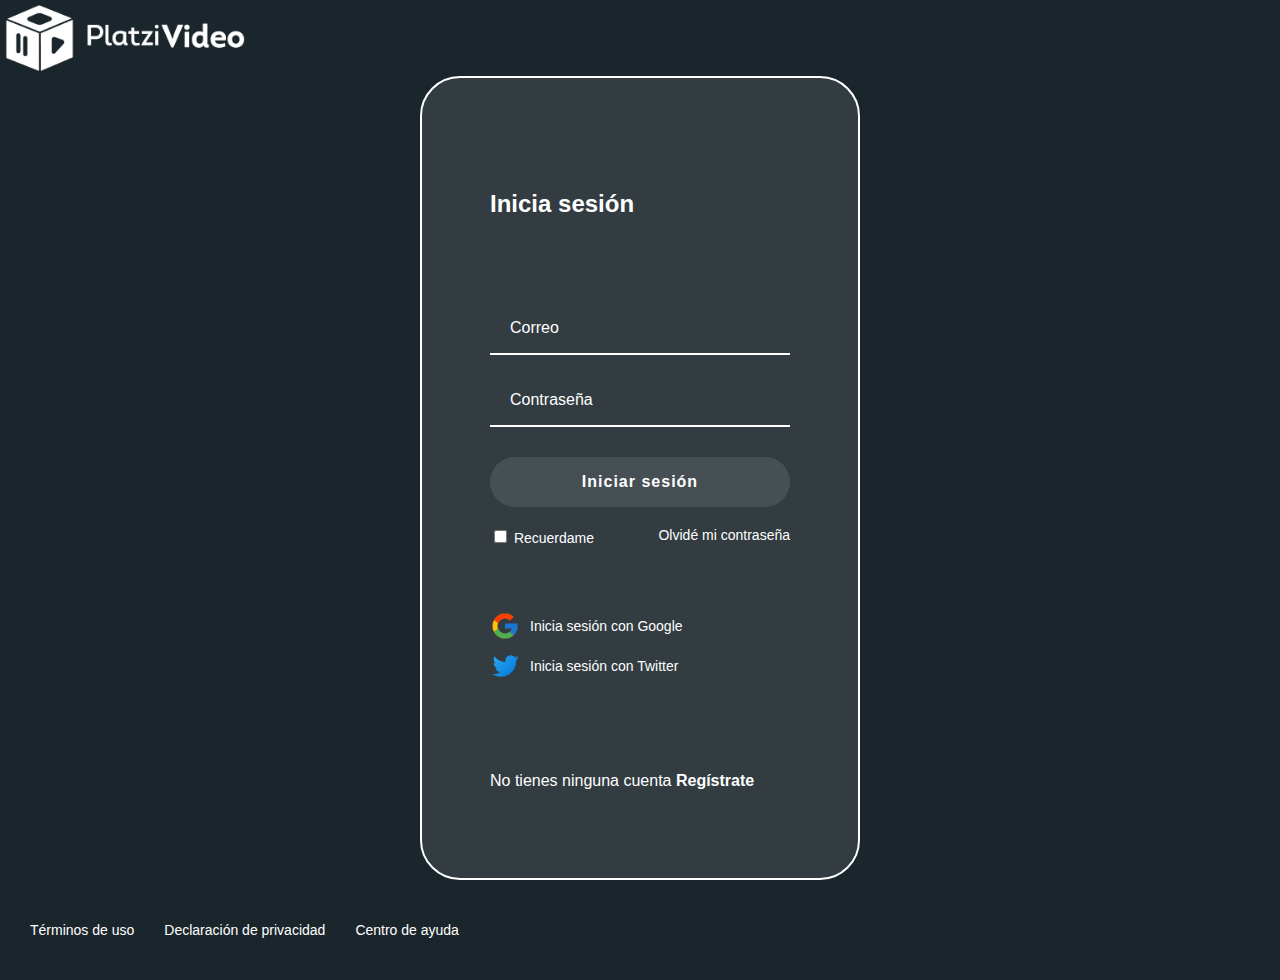
<file: HTML/Login.html>
<!DOCTYPE html>
<html lang="en">
<head>
    <meta charset="UTF-8">
    <meta name="viewport" content="width=device-width, initial-scale=1.0">
    <link rel="stylesheet" href="../CSS/style.css">
    <link rel="stylesheet" href="../CSS/Login.css">
    <title>Iniciar sesión</title>
</head>
<body>
    <header class="header">
        <img class="header__img" src="../ASSETS/Logo.png" alt="Logo Platzi Video">
    </header>

    <section class="login">
        <div class="login__container">
            <h2>Inicia sesión</h2>
            <form class="login__container--form">
                <input type="text" class="input" placeholder="Correo">
                <input type="password" class="input" placeholder="Contraseña">
                <button class="button">Iniciar sesión</button>
                <div class="login__cotainer--remember-me">
                    <label>
                        <input type="checkbox" id="chkUno" value="checkbox"> Recuerdame
                    </label>
                    <a href="#">Olvidé mi contraseña</a>                   
                </div>
            </form>
            <section class="login__container--social-media">
                <div>
                    <img src="../ASSETS/icon-google.png" alt="Google"> Inicia sesión con Google
                </div>
                <div>
                    <img src="../ASSETS/icon-twitter.png" alt="Twiter"> Inicia sesión con Twitter
                </div>
            </section>
            <p class="login__container--register">
                No tienes ninguna cuenta <a href="">Regístrate</a>
            </p>
        </div>
    </section>
    <footer class="footer">
        <a href="#">Términos de uso</a>
        <a href="#">Declaración de privacidad</a>
        <a href="#">Centro de ayuda</a>
    </footer>
</body>
</html>
</file>
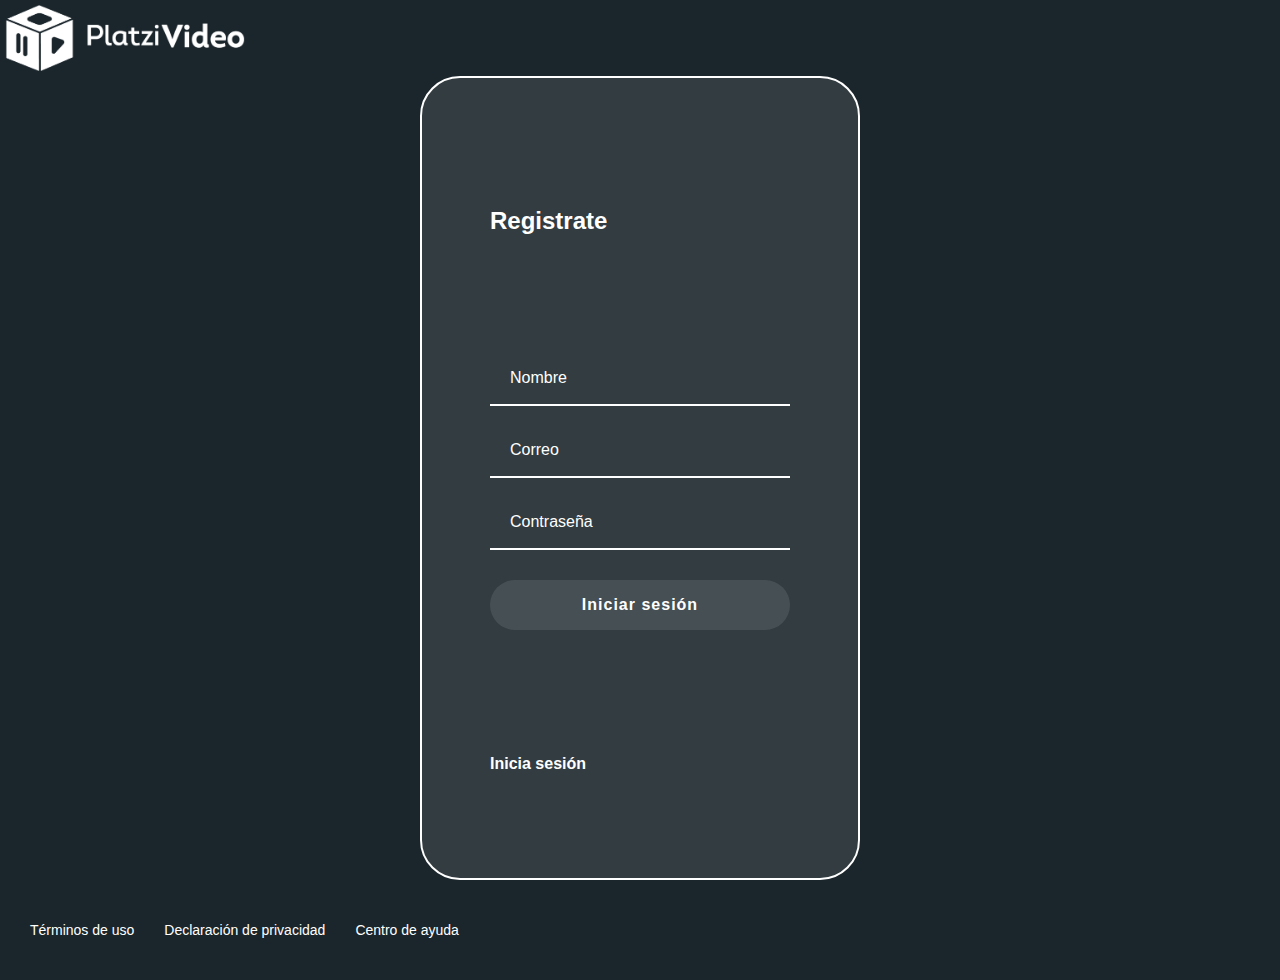
<file: HTML/Register.html>
<!DOCTYPE html>
<html lang="en">
<head>
    <meta charset="UTF-8">
    <meta name="viewport" content="width=device-width, initial-scale=1.0">
    <link rel="stylesheet" href="../CSS/style.css">
    <link rel="stylesheet" href="../CSS/Login.css">
    <title>Iniciar sesión</title>
</head>
<body>
    <header class="header">
        <img class="header__img" src="../ASSETS/Logo.png" alt="Logo Platzi Video">
    </header>

    <section class="login">
        <div class="login__container">
            <h2>Registrate</h2>
            <form class="login__container--form">
                <input type="text" class="input" placeholder="Nombre">
                <input type="text" class="input" placeholder="Correo">
                <input type="password" class="input" placeholder="Contraseña">
                <button class="button">Iniciar sesión</button>
                
            </form>  
            <p class="login__container--register">
                <a href="">Inicia sesión</a>
             </p>
         </section>         
        </div>
     
    <footer class="footer">
        <a href="#">Términos de uso</a>
        <a href="#">Declaración de privacidad</a>
        <a href="#">Centro de ayuda</a>
    </footer>
</body>
</html>
</file>
<file: CSS/style.css>
body{
    margin: 0px;
    background-color: #1b262c;
    font-family: 'Mulish', sans-serif;
    overflow-y: scroll;
    overflow-x: hidden;
   

}

header{
    width: 100%;
    display: flex;
    justify-content: space-between;
}

.header__img{
    cursor: pointer;
    margin: 10;
    width: 250px;

}
.header__menu--ImgProfile{
    cursor: pointer;
    width: 40px;
    height: 40px;
    margin-right: 8px;
    margin-top:10px;

}

.header__menu p{
    margin-top:20px;
}

.header__menu--profile{
    color:white;
    cursor: pointer;
    display: flex;

}

.header__menu{
    color:white;
    cursor: pointer;
    margin-right: 20px;
}

.header__menu ul{
    display: none;
    list-style: none;
    padding: 0px;
    position: absolute;
    width: 100px;
    text-align: right;
    margin: 0px 0px 0px -20px;
}

.header__menu li { 
    margin: 10px 0px;
}


.header__menu li a{
    text-decoration: none;
    color: white;
}

.header__menu li a:hover{
    text-decoration: underline;
}

.header__menu:hover ul,ul:hover{
    display: block;
}

.categories__container{
    position: relative;
    bottom: 50px;
    
}


.categories__title{
    position: absolute;
    color: white;
    font-size: 16px;
    padding-left: 30px;
    margin-bottom: 20px;
}
</file>
<file: CSS/Login.css>
.login{
    display: flex;
    align-items: center;
    justify-items: center;
    flex-direction: column;
    padding: 0px 30px;
    min-height: calc(100vh - 200px);
}

.login__container{
    background: rgba(255,255,255, 0.1);
    border: solid 2px white;
    border-radius: 40px;
    color: white;
    padding: 60px 68px 40px;
    min-height: 700px;
    min-width: 300px;
    display: flex;
    flex-direction: column;
    justify-content: space-around;
}

.login__container--form{
    display: flex;
    flex-direction: column;
}

.login__container--form label{
   font-size: 14px;
}
.login__cotainer--remember-me{
    color: white;
    display: flex;
    justify-content: space-between;
    margin-top: 10px;
}

.login__cotainer--remember-me a{
    color: white;
    font-size: 14px;
    text-decoration: none;
}

.login__cotainer--remember-me a:hover{
    text-decoration: underline;
}

.login__container--social-media > div{
    display: flex;
    align-items: center;
    font-size: 14px;
    margin-bottom: 10px;
    cursor: pointer;
}

.login__container--social-media > div img{
   width: 30px;
   margin-right: 10px;
}

.login__container--register a{
    font-size:16px ;
    color: white;
    font-weight: bold;
    text-decoration: none;
}


.login__container--register a:hover{
    text-decoration: underline;
}

.input {
    background-color: transparent;
    border-left: 0px;
    border-top: 0px;
    border-right: 0px;
    border-bottom: solid 2px white;
    margin-bottom: 20px;
    padding: 0px 20px;
    outline: none;
    height: 50px;
    color: white;
}


::placeholder{
    color: white;
    font-family: 'Mulish', sans-serif;
    font-size: 16px;
}

.button{
    background-color: rgba(255,255,255, 0.1);
    border: none;
    cursor: pointer;
    border-radius: 25px;
    font-size: 16px;
    font-family: 'Mulish', sans-serif;
    font-weight: bold;
    color: white;
    height: 50px;
    letter-spacing: 1px;
    margin: 10px 0px;
}


.footer{
    display: flex;
    align-items: center;
    height: 100px;
    width: 100%;
}

.footer a{
    cursor: pointer;
    font-size: 14px;
    color:white;
    text-decoration:none;
    padding-left: 30px;
}

.footer :hover{
  text-decoration: underline;
}

@media only screen and (max-width:600px){
    .login__container{
        background-color: transparent;
        padding:0;
        width: 100%;
        border:none;
    }

    .footer{
        align-items: flex-start;
        flex-direction: column;
    }
}
</file>
